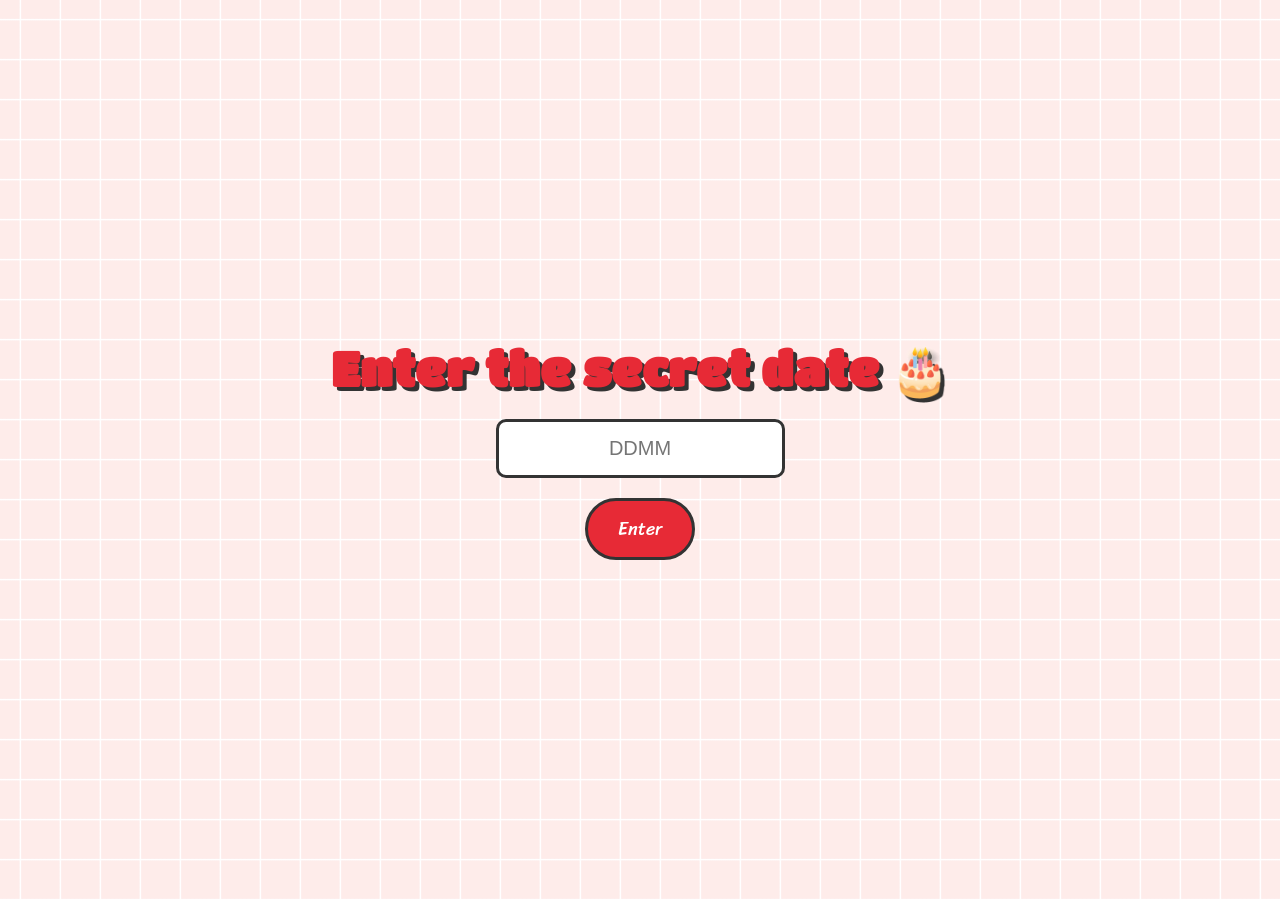
<file: index.html>
<!DOCTYPE html>
<html lang="en">

<head>
<meta charset="UTF-8">
<meta name="viewport" content="width=device-width, initial-scale=1.0">
<link rel="icon" href="images/hat.png" type="image/png">
<title>Secret Code</title>

<link rel="stylesheet" href="styleMessage.css">

<style>

.secret-container{
height:100vh;
display:flex;
flex-direction:column;
justify-content:center;
align-items:center;
gap:20px;
}

.secret-container h1{
font-family:"Titan One";
font-size:3rem;
color:#e72a36;
text-shadow:4px 4px #333;
}

.secret-input{
padding:15px;
font-size:20px;
border-radius:10px;
border:3px solid #333;
text-align:center;
}

.secret-btn{
padding:12px 30px;
font-size:18px;
border-radius:40px;
background:#e72a36;
color:white;
border:3px solid #333;
cursor:pointer;
font-family:"Sriracha";
}

.secret-btn:hover{
background:#ad0f1a;
}

</style>

</head>

<body>

<div id="wrapper">

<div class="secret-container">

<h1>Enter the secret date 🎂</h1>

<input class="secret-input" id="code" placeholder="DDMM">

<button class="secret-btn" onclick="checkCode()">Enter</button>

</div>

</div>

<script>

function checkCode(){

let code=document.getElementById("code").value

if(code==="1103"){

window.location="memory.html"

}else{

alert("Wrong date 😜")

}

}

</script>

</body>
</html>
</file>
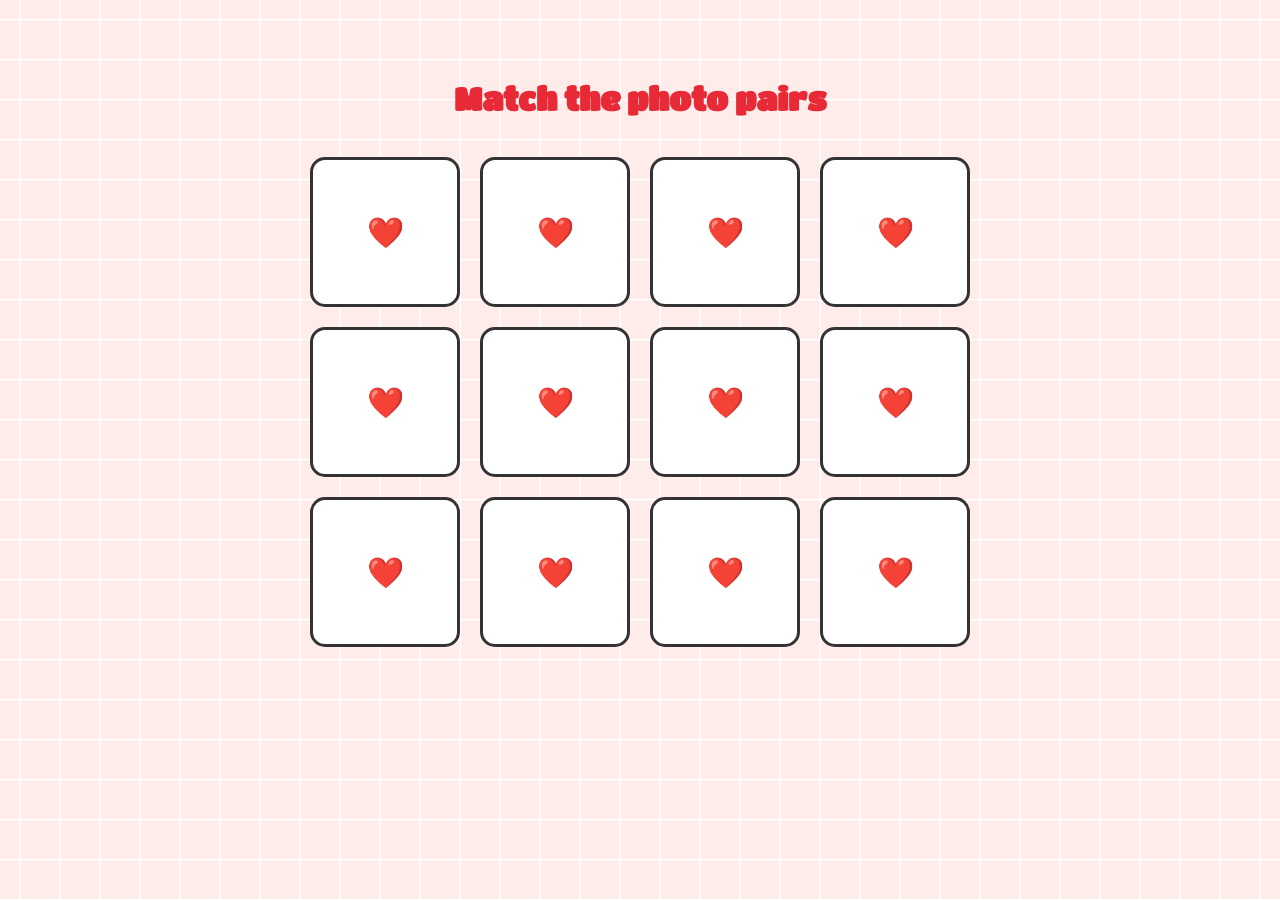
<file: Memory.html>
<!DOCTYPE html>
<html lang="en">

<head>
<meta charset="UTF-8">
<meta name="viewport" content="width=device-width, initial-scale=1.0">
<title>Memory Game</title>
<link rel="icon" href="images/hat.png" type="image/png">
<link rel="stylesheet" href="styleMessage.css">

<style>
.memory-container{
    text-align:center;
    padding-top:80px;
}

.memory-container h1{
    font-family:"Titan One";
    color:#e72a36;
    margin-bottom:40px;
}
/* 4 images par ligne */
.memory-grid{
    display:grid;
    grid-template-columns:repeat(4, 150px); /* 4 images par ligne */
    gap:20px;
    justify-content:center;
}

.card{
    width:150px;
    height:150px;
    background:#fff;
    border-radius:15px;
    border:3px solid #333;
    cursor:pointer;
    display:flex;
    justify-content:center;
    align-items:center;
    font-size:30px;
    transition: transform 0.3s;
}

.card.flip {
    transform: scale(1.05); /* petit effet visuel au flip */
}

.card img{
    width:100%;
    height:100%;
    object-fit:cover;
    border-radius:12px;
}
</style>

</head>

<body>

<div id="wrapper">

<div class="memory-container">

<h1>Match the photo pairs</h1>

<div class="memory-grid" id="grid"></div>

</div>

</div>

<script>
const images = [
    "./images/1.jpg",
    "./images/2.jpg",
    "./images/8.jpeg",
    "./images/9.jpeg",
    "./images/10.jpeg",
    "./images/11.jpeg"
];

let cards = [...images, ...images];
cards.sort(() => Math.random() - 0.5);

let grid = document.getElementById("grid");

let first = null;
let lock = false;
let matches = 0;

cards.forEach(src => {
    let card = document.createElement("div");
    card.className = "card";
    card.dataset.image = src;
    card.innerHTML = "❤️";

    card.onclick = function() {
        if (lock || card.classList.contains("flip")) return;

        card.classList.add("flip");
        card.innerHTML = `<img src="${src}">`;

        if (!first) {
            first = card;
            return;
        }

        lock = true;

        if (first.dataset.image === card.dataset.image) {
            matches++;
            first = null;
            lock = false;

            if (matches === images.length) {
                setTimeout(() => {
                    window.location = "memories.html";
                }, 1000);
            }
        } else {
            setTimeout(() => {
                card.innerHTML = "❤️";
                first.innerHTML = "❤️";
                card.classList.remove("flip");
                first.classList.remove("flip");
                first = null;
                lock = false;
            }, 800);
        }
    };

    grid.appendChild(card);
});
</script>

</body>
</html>
</file>
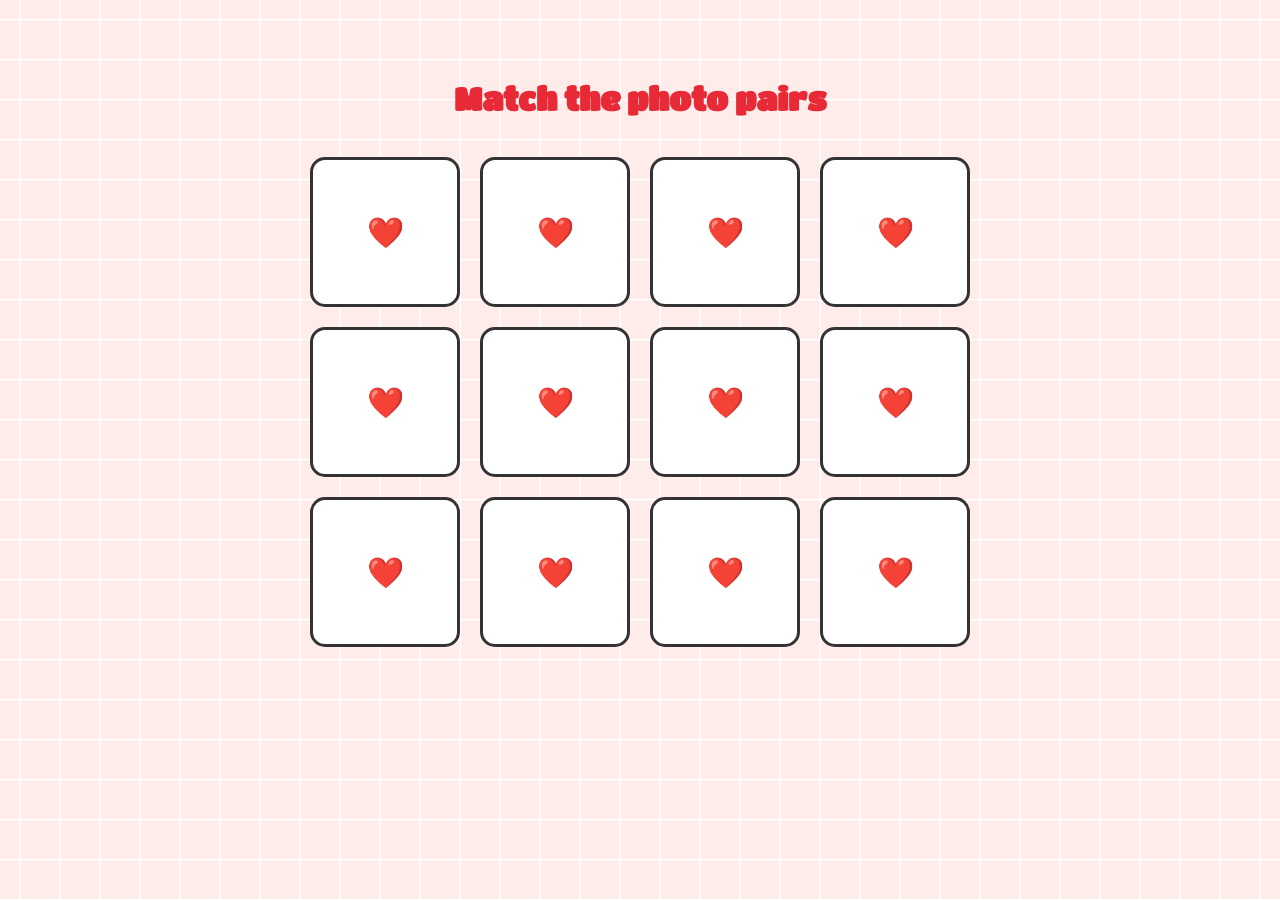
<file: memory.html>
<!DOCTYPE html>
<html lang="en">

<head>
<meta charset="UTF-8">
<meta name="viewport" content="width=device-width, initial-scale=1.0">
<title>Memory Game</title>
<link rel="icon" href="images/hat.png" type="image/png">
<link rel="stylesheet" href="styleMessage.css">

<style>
.memory-container{
    text-align:center;
    padding-top:80px;
}

.memory-container h1{
    font-family:"Titan One";
    color:#e72a36;
    margin-bottom:40px;
}
/* 4 images par ligne */
.memory-grid{
    display:grid;
    grid-template-columns:repeat(4, 150px); /* 4 images par ligne */
    gap:20px;
    justify-content:center;
}

.card{
    width:150px;
    height:150px;
    background:#fff;
    border-radius:15px;
    border:3px solid #333;
    cursor:pointer;
    display:flex;
    justify-content:center;
    align-items:center;
    font-size:30px;
    transition: transform 0.3s;
}

.card.flip {
    transform: scale(1.05); /* petit effet visuel au flip */
}

.card img{
    width:100%;
    height:100%;
    object-fit:cover;
    border-radius:12px;
}
</style>

</head>

<body>

<div id="wrapper">

<div class="memory-container">

<h1>Match the photo pairs</h1>

<div class="memory-grid" id="grid"></div>

</div>

</div>

<script>
const images = [
    "./images/1.jpg",
    "./images/12.jpeg",
    "./images/8.jpeg",
    "./images/9.jpeg",
    "./images/10.jpeg",
    "./images/11.jpeg"
];

let cards = [...images, ...images];
cards.sort(() => Math.random() - 0.5);

let grid = document.getElementById("grid");

let first = null;
let lock = false;
let matches = 0;

cards.forEach(src => {
    let card = document.createElement("div");
    card.className = "card";
    card.dataset.image = src;
    card.innerHTML = "❤️";

    card.onclick = function() {
        if (lock || card.classList.contains("flip")) return;

        card.classList.add("flip");
        card.innerHTML = `<img src="${src}">`;

        if (!first) {
            first = card;
            return;
        }

        lock = true;

        if (first.dataset.image === card.dataset.image) {
            matches++;
            first = null;
            lock = false;

            if (matches === images.length) {
                setTimeout(() => {
                    window.location = "memories.html";
                }, 1000);
            }
        } else {
            setTimeout(() => {
                card.innerHTML = "❤️";
                first.innerHTML = "❤️";
                card.classList.remove("flip");
                first.classList.remove("flip");
                first = null;
                lock = false;
            }, 800);
        }
    };

    grid.appendChild(card);
});
</script>

</body>
</html>
</file>
<file: styleMessage.css>
@import url('https://fonts.googleapis.com/css2?family=Coiny&family=Titan+One&display=swap');
@import url('https://fonts.googleapis.com/css2?family=Nerko+One&family=Sriracha&display=swap');
@import url('https://fonts.googleapis.com/css2?family=Dancing+Script:wght@700&display=swap');
*{
    padding: 0;
    margin: 0;
    box-sizing: border-box;
}
:root{
    --color-pink: #feecea;
    --color-white: #fff;
    --color-black: #333;
    --color-text-pink: #e72a36;
    --color-heart: #ad0f1a;
    --color-bg-letter: #fff8e4;
    --color-border: #DACCBF;
}
html{
    height: 100%;
}
body {
    position: relative;
    font-size: 16px;
    margin: 0;
    padding: 0;
    height: 100%;
    background-image:linear-gradient(var(--color-pink), var(--color-pink));
}
#wrapper{
    position: relative;
    background-color: transparent;
    background-image: linear-gradient(0deg, transparent 24%, rgba(255, 255, 255, 1) 25%, rgba(255, 255, 255, 1) 26%, transparent 27%, transparent 74%, rgba(255, 255, 255, 1) 75%, rgba(255, 255, 255, 1) 76%, transparent 77%, transparent), linear-gradient(90deg, transparent 24%, rgba(255, 255, 255, 1) 25%, rgba(255, 255, 255,1) 26%, transparent 27%, transparent 74%, rgba(255, 255, 255, 1) 75%, rgba(255, 255, 255, 1) 76%, transparent 77%, transparent);
    height:100%;
    background-size:80px 80px;
    overflow: hidden;
    z-index: 1;
}
.flag__birthday{
    display: flex;
    justify-content: space-between;
    transform: translateY(-200px);
    animation: translateYFlag 1.5s 2s forwards;
}
@keyframes translateYFlag{
    to{
        transform: translateY(-10px);
    }
}
.flag__birthday .flag__left{
    transform: rotate(-10deg) translate(-20px,30px);
}
.flag__birthday .flag__right{
    transform: rotate(10deg) translate(20px,30px) scaleX(-1);
}
.content{
    width: 100%;
    position: relative;
    display: flex;
    padding-top: 3rem;
}
.content .left, .content .right{
    position: relative;
    display: flex;
    flex-direction: column;
    justify-content: center;
    align-items: center;
}
.content .left{
    width: 40%;
}
.content .right{
    width: 60%;
}
.left .btn{
    transform: scale(0);
    animation: scaleCricle 2s 16s forwards ease-in-out;
}
#btn__letter{
    position: relative;
    margin-top: 30px;
    background-color: var(--color-text-pink);
    outline: none;
    padding: 5px 15px;
    font-size: 1rem;
    border-radius: 50px;
    border: 3px solid var(--color-black);
    font-family: "Sriracha", cursive;
    display: flex;
    align-items: center;
    justify-content: center;
    cursor: pointer;
    z-index: 2;
    transform: scale(1);
    transition: all .5s ease-in-out;
}
#btn__letter:active{
    transform: scale(0.7);
}
#btn__letter i{
    margin-left: 5px;
}
#btn__letter:hover{
    border-color: var(--color-heart);
    background-color: var(--color-heart);
    color: #fff;
    box-shadow: rgba(0, 0, 0, 0.24) 0px 3px 8px;
}

#btn__letter:hover i{
    animation: rotateHeart 1s infinite linear;
}
@keyframes rotateHeart{
    0%,50%, 100%{
        transform: rotate(0deg);
    }
    25%{
        transform: rotate(12deg);
    }
    75%{
        transform: rotate(-12deg);
    }
}
.title{
    position: relative;
    width: 100%;
    display: flex;
    justify-content: center;
    font-family: "Titan One", sans-serif;
    font-size: 3rem;
    flex-direction: column;
    perspective: 1000px;
}
.title .happy, .title .birthday{
    position: relative;
    text-shadow: 4px 4px var(--color-black), 
                -4px 4px var(--color-black), 
                4px -4px var(--color-black), 
                -4px -4px var(--color-black), 
                4px 8px 0 var(--color-black);
    font-weight: bold;
    display: flex;
    justify-content: center;
}
.title .happy{
    color: var(--color-white);
}
.title .happy span, .title .birthday span{
    transform: translateY(50px);
    opacity: 0;
    visibility: hidden;
    animation: txtTranslateY .5s var(--t) forwards;
}
@keyframes txtTranslateY{
    100%{
        transform: translateY(0);
        opacity: 1;
        visibility: visible;
    }
}
.title .birthday{
    color: var(--color-text-pink);
}

.title .hat{
    position: absolute;
    right: 45px;
    top: -350px;
    transform: rotate(-40deg);
    z-index: -1;
    animation: topHat 4s 7s forwards ease;
}
@keyframes topHat{
    20%, 30%{
        top: -30px;
        transform-origin: left;
        transform: rotate(-40deg);
    }
    35%, 100%{
        top: -30px;
        transform: rotate(0deg);
    }
}
.date__of__birth, .name{
    display: flex;
    justify-content:space-around;
    align-items: center;
    background-color: var(--color-text-pink);
    border-radius: 50px;
    margin-top: 20px;
    font-family: "Sriracha", cursive;
    
}
.date__of__birth{
    border: 3px solid var(--color-black);
    position: relative;
    transform: translateY(-100px);
    z-index: -1;
    opacity: 0;
    visibility: hidden;
    width: 0px;
    animation: dateOfBirth 5s 9s forwards;
}
@keyframes dateOfBirth{
    20%,40%{
        width: 0px;
        height: 0;
        transform: translateY(0px);
        opacity: 1;
        visibility: visible;
    }
    45%{
        transform: translateY(0px);
        opacity: 1;
        visibility: visible;
        width: 300px;
        height: 0px;
    }
    50%,100%{
        transform: translateY(0px);
        opacity: 1;
        visibility: visible;
        width: 300px;
        height: 50px;
    }
}
.name{
    position: absolute;
    padding: 0px 20px;
    bottom: -20px;
    border: 3px solid var(--color-black);
    font-family: 'Dancing Script', cursive;
}
.date__of__birth span, .name span{
    font-weight: bold;
    margin: 0px 40px;
}
.date__of__birth span{
    font-size: 1.2rem;
}
.name span{
    font-size: 1.7rem;
}
.right .box__account{
    position: relative;
    transform: translateY(700px);
    animation: topBoxImage 8s 7s forwards ease-in;
}
@keyframes topBoxImage{
    to{
        transform: translateY(0);
    }
}
.content .right .image{
    position: relative;
    width: 400px;
    height: 400px;
    border-radius: 50%;
    overflow: hidden;
    display: flex;
    align-items: center;
    border: 6px solid var(--color-black);
}
.content .right .image img{
    width: 100%;
    object-fit: cover;

}
.cricle{
    position: absolute;
    top: 20px;
    right: 50px;
    display: flex;
    justify-content: center;
    align-items: center;
    transform: scale(0);
    animation: scaleCricle 3s 15s forwards ease-in-out;
}
@keyframes scaleCricle {
    0%{
        transform: scale(0);
    }
    10%{
        transform: scale(1.3);
    }
    20%{
        transform: scale(0.7);
    }
    30%,100%{
        transform: scale(1);
    }

}
.text__cricle{
    width: 100px;
    height: 100px;
    background-color: var(--color-text-pink);
    border-radius: 50%;
    border: 5px solid var(--color-black);
    display: flex;
    justify-content: center;
    align-items: center;
    animation: rotateCricle 5s linear infinite;
}
@keyframes rotateCricle{
    to{
        transform: rotate(360deg);
    }
}
.text__cricle span{
    top: 0%;
    left: 50%;
    position: absolute;
    color: var(--color-black);
    transform: rotate(calc(var(--i) * 24deg));
    transform-origin: 0 45px;
    font-family: "Sriracha", cursive;
    text-transform: uppercase;
    font-size: 0.7rem;
}
.fa-heart{
    color: var(--color-heart);
    filter: drop-shadow(0 0 3px var(--color-heart));
    animation: scaleHeart 1s infinite linear;
}
.cricle .fa-heart{
    position: absolute;
    transform: scale(0.85);
}
@keyframes scaleHeart{
    50%{
        transform: scale(1.2);
    }
}
.right .balloon_one{
    position: absolute;
    top: -70px;
    left: -70px;
    animation: balloon1 2s infinite linear;
}
@keyframes balloon1{
    0%, 50%,100%{
        transform-origin: bottom right;
        transform: rotate(0deg);
    }
    25%{
        transform-origin: bottom right;
        transform: rotate(3deg);
    }
    75%{
        transform-origin: bottom right;
        transform: rotate(-3deg);
    }
}
.right .balloon_two{
    position: absolute;
    top: 170px;
    right: -65px;
    z-index: -1;
    transform: rotate(10deg);
    animation: balloon2 2s infinite linear;
}
@keyframes balloon2 {
    0%,50%,100%{
        transform-origin: bottom left;
        transform: rotate(10deg);
    }
    25%{
        transform-origin: bottom left;
        transform: rotate(7deg);
    }
    75%{
        transform-origin: bottom left;
        transform: rotate(13deg);
    }
}

.decorate_star{
    position: absolute;
    transform: scale(0);
    background-color: var(--color-black);
    clip-path: polygon(0 50%, 35% 35%, 50% 0, 65% 35%, 100% 50%, 65% 65%, 50% 100%, 35% 65%);
    animation: scaleCricle 3s var(--t) forwards, 
            scaleStar 2s 16s infinite ease-in-out;
}
.decorate_star.star1{
    width: 20px;
    height: 20px;
    top: 75px;
    left: 300px;
}
.decorate_star.star2{
    width: 15px;
    height: 20px;
    top: 35px;
    right: 360px;
}
.decorate_star.star3{
    width: 14px;
    height: 14px;
    top: 290px;
    left: 630px;
}
.decorate_star.star4{
    width: 18px;
    height: 18px;
    bottom: 60px;
    left: 35px;
}
.decorate_star.star5{
    width: 16px;
    height: 18px;
    bottom: 140px;
    left: 500px;
}
@keyframes scaleStar {
    25%{
        transform: scale(0.8);
    }
    50%{
        transform: scale(1.1);
    }
}
.decorate_bottom{
    position: absolute;
    right: 0;
    bottom: -10px;
}
.decorate_flower--one{
    position: absolute;
    top: 250px;
    left: 50px;
    transform: scale(0);
    animation: scaleCricle 3s var(--t) forwards ease-in-out;
}
.decorate_flower--two{
    position: absolute;
    top: 225px;
    left: 540px;
    transform: scale(0);
    animation: scaleCricle 3s var(--t) forwards ease-in-out;
}
.decorate_flower--three{
    position: absolute;
    top: 150px;
    right: 235px;
    transform: scale(0);
    animation: scaleCricle 3s var(--t) forwards ease-in-out;
}
.smiley__icon{
    position: absolute;
    bottom: 180px;
    left: 600px;
    transform: scale(0);
    animation: scaleCricle 3s 15s forwards ease-in-out;
}


.box__letter{
    position: fixed;
    top: 0;
    left: 0;
    background-color: rgba(0,0,0,.5);
    width: 100%;
    height: 100%;
    z-index: 10;
    display: none;
}
.box__letter .letter__border{
    position: absolute;
    width: 55vw;
    height: 450px;
    background-color: var(--color-white);
    border-radius: 27px;
    padding: 17px;
    box-shadow: rgba(0, 0, 0, 0.24) 0px 3px 8px;
    top: 50%;
    left: 50%;
    transform: translate(-50%,-50%);
    display: none;
}
.letter__border .close{
    position: absolute;
    right: -10px;
    top: -10px;
    width: 30px;
    height: 30px;
    background-color: var(--color-white);
    border-radius: 50%;
    display: flex;
    justify-content: center;
    align-items: center;
    box-shadow: rgba(99, 99, 99, 0.2) 0px 2px 8px 0px;
    cursor: pointer;
}
.letter__border .letter{
    width: 100%;
    height: 100%;
    background-color: var(--color-bg-letter);
    border-radius: 10px;
    padding-top: 15px;
}
.letter__border .letter .title__letter{
    text-align: center;
    font-family: 'Dancing Script', cursive;
    font-weight: bold;
    font-size: 2.4rem;
}
.title__letter .fa-solid{
    margin-left: 5px;
    font-size: 1.3rem;
}
.letter__border .letter .content__letter{
    position: relative;
    width: 100%;
    height: 100%;
    display: flex;
    padding-top: 1.5rem;
    padding-bottom: 70px;
}
.letter__border .letter .content__letter .left{
    position: relative;
    width: 50%;
    height: 100%;
    padding: 1.7rem;
    border-right: 3px solid var(--color-border);
}
.content__letter .left #heart__letter{
    opacity: 0;
    width: 100%;
}
#heart__letter.animationOp{
    animation: opacityHeart 1s 1s forwards;
}
@keyframes opacityHeart{
    to{
        opacity: 1;
    }
}
.content__letter .left .heart{
    position: absolute;
    opacity: 0;
}
.content__letter .left .heart.animation{
    animation: scaleHeartLetter 1s var(--t) infinite ease-in-out;
}
@keyframes scaleHeartLetter{
    0%{
        opacity: 1;
        transform: scale(0);
    }
    10%{
        opacity: 1;
        transform: scale(1.3);
    }
    20%{
        opacity: 1;
        transform: scale(0.7);
    }
    30%,100%{
        opacity: 1;
        transform: scale(1);
    }
    
}
.content__letter .left .heart_1{
    top: 90px;
    left: 30px;
}
.content__letter .left .heart_2{
    top: 20px;
    right: 70px;
}
.content__letter .left .heart_3{
    bottom: 50px;
    left: 145px;
}
.content__letter .left .heart_4{
    top: 140px;
    right: 35px;
}
.content__letter .right{
    position: relative;
    width: 50%;
}
.content__letter .right .love__img{
    opacity: 0;
    position: absolute;
    right: 20px;
    top: -100px;
}
.love__img.animationOp{
    animation: opacityHeart 1s 1s forwards;
}
.content__letter .right .text__letter{
    margin-top: 60px;
    padding: 20px 15px 10px 15px;
    font-family: 'Dancing Script', cursive;
    font-size: 1.3rem;
}
.content__letter .right #mewmew{
    position: absolute;
    bottom: 0;
    right: 0;
    opacity: 0;
}
#mewmew.animationOp{
    animation: opacityHeart 1s 1s forwards;
}


#copy {
    position: fixed;
    bottom: 12px;
    left: 50%;
    transform: translateX(-50%);
    font-size: 1rem;
}

#copy a {
    text-decoration: none;
    color: #191919d7;
}

#copy p {
    color: #4275ff;
    text-align: center;
    font-weight: 700;
    cursor: pointer;
}



@media screen and (max-width: 658px)   {

    .flag__birthday .flag__left {
        transform: rotate(-10deg) translate(-119px,3px);
    }

    .flag__birthday .flag__right {
        transform: rotate(10deg) translate(-106px,39px) scaleX(-1);
    }

    .content {
        width: 100%;
        position: relative;
        display: flex;
        flex-direction: column;
        justify-content: center;
        gap: 25px;
        align-items: center;
        padding-top: 2rem;
    }

    .title {
        position: relative;
        width: 100%;
        display: flex;
        justify-content: center;
        font-family: "Titan One", sans-serif;
        font-size: 1.5rem;
        letter-spacing: 8px;
        flex-direction: column;
        perspective: 1000px;
    }

    #btn__letter {
        position: relative;
        margin-top: 17px;
        width: 209px;
        background-color: var(--color-text-pink);
        outline: none;
        padding: 6px 4px;
        font-size: 1rem;
        border-radius: 50px;
        border: 3px solid var(--color-black);
        font-family: "Sriracha", cursive;
        display: flex;
        align-items: center;
        justify-content: center;
        cursor: pointer;
        z-index: 2;
        /* transform: scale(1); */
        transition: all .5s ease-in-out;
    }

    .cricle {
        position: absolute;
        top: 10px;
        right: -54px;
        display: flex;
        justify-content: center;
        align-items: center;
        transform: scale(0);
        animation: scaleCricle 3s 15s forwards ease-in-out;
    }

    .title .hat {
        position: absolute;
        right: -98px;
        top: -51px !important;
        transform: rotate(-40deg);
        z-index: -1;
        animation: topHat 4s 7s forwards ease;
    }

    .box__letter .letter__border {
        position: absolute;
        width: 90vw;
        height: 315px;
        background-color: var(--color-white);
        border-radius: 27px;
        padding: 17px;
        box-shadow: rgba(0, 0, 0, 0.24) 0px 3px 8px;
        top: 50%;
        left: 50%;
        transform: translate(-50%,-50%);
        display: none;
    }

    .letter__border .letter {
        width: 100%;
        height: 100%;
        background-color: var(--color-bg-letter);
        border-radius: 10px;
        padding-top: 15px;
    }

    .letter__border .letter .title__letter {
        text-align: center;
        font-family: 'Dancing Script', cursive;
        font-weight: bold;
        font-size: 1.4rem;
    }

    .letter__border .letter .content__letter {
        position: relative;
        width: 100%;
        height: 100%;
        display: flex;
        padding-top: .7rem;
        padding-bottom: 70px;
    }

    .content__letter .right .text__letter {
        margin-top: -14px;
        padding: 20px 15px 10px 15px;
        font-family: 'Dancing Script', cursive;
        font-size: .8rem;
    }

    .content__letter .right .love__img {
        opacity: 0;
        position: absolute;
        right: 126px;
        top: 167px;
    }

    .love__img img {
 
            width: 84px;

    }

    .content .right .image {
        position: relative;
        width: 200px;
        height: 200px;
        border-radius: 50%;
        overflow: hidden;
        display: flex;
        align-items: center;
        border: 6px solid var(--color-black);
    }

    .name {
        position: absolute;
        padding: 0px 3px;
        bottom: -6px;
        border: 3px solid var(--color-black);
    }

    .name span {
        font-size: 1rem;
    }

    .right .balloon_one {
        position: absolute;
        top: 10px;
        left: -77px;
        animation: balloon1 2s infinite linear;
    }

    .right .balloon_one img{
        width: 76px !important;
    }


}







.boxMail{
    position: fixed;
    background: rgb(0, 0, 0, 0.8);
    width: 100%;
    height: 100%;
    opacity: 0;
    top: 0;
    display: flex;
    justify-content: center;
    align-items: center;
    transform: scale(0.3);
    visibility: hidden;
    transition: all 0.5s;
    z-index: 100000000;
}
.boxMail.active{
    opacity: 1;
    visibility: visible;
    transform: scale(1);
}
.boxMail .boxMail-container{
    position: absolute;
    width: 750px;
    height: 500px;
    display: flex;
    margin: 0;
    transform: scale(0.9);
    -webkit-perspective: 2000px;
    perspective: 2000px;
    transition: all 0.5s;
}
.boxMail .boxMail-container:hover{
    transform: rotate(-5deg);
    filter: drop-shadow(0 0 10px #d51724);
}
.boxMail .boxMail-container:hover .card1{
    transform: translate(-187px, -250px) rotateY(-140deg);
}
.boxMail .boxMail-container .card1,
.boxMail .boxMail-container .card2{
    position: absolute;
    width: 100%;
    height: 100%;
    top: 50%;
    left: 50%;
    transform: translate(-50%, -50%);
    border: 1px solid black;
}
.boxMail .boxMail-container .card1 {
    position: absolute;
    width: 50%;
    height: 100%;
    background: linear-gradient(to right, #af2730, #af0a15 63%);
    color: white;
    display: flex;
    justify-content: center;
    align-items: center;
    flex-direction: column;
}
.boxMail-container .card1{
    z-index: 1;
    -webkit-transform-style: preserve-3d;
    transform-style: preserve-3d;
    transform-origin: left;
    transition: all 1s ease-in-out;
}
.boxMail .boxMail-container .card1 .userImg{
    position: relative;
    width: 80px;
    height: 80px;
    background-color: white;
    border-radius: 50%;
    overflow: hidden;
    border: 2px solid white;
    cursor: pointer;
    margin-bottom: 20px;
}
.boxMail .boxMail-container .card1 .userImg img{
    position: absolute;
    object-fit: cover;
    width: calc(100%);
    height: calc(100%);
}
.boxMail .boxMail-container .card1 h3{
    font-family: 'Dancing Script', cursive;
    font-size: 40px;
    text-transform: uppercase;
    width: 80%;
    text-align: center;
    line-height: 1.5;
    letter-spacing: 5px;
    transform: rotate(-5deg);
    text-shadow: 0 0 5px white,
                0 0 10px white;
}
.boxMail .boxMail-container .card2{
    position: relative;
    width: 50%;
    height: 100%;
    background: linear-gradient(to right, #e0e0e0, #ffffff 30%);
    -webkit-transform-style: preserve-3d;
    transform-style: preserve-3d;
    transform-origin: left;
    transition: all 1s;
}
.boxMail .boxMail-container .card2 .card2-content {
    width: 100%;
    height: 100%;
    position: relative;
    background-color: #d51724;
    transition: all 1s;
    overflow: hidden;
    font-family: "Inter", serif;
    color: #fff;
}
.boxMail .boxMail-container:hover .card2-content{
    transform: translate(20px, 20px);
    box-shadow: -1px -1px 5px rgb(0, 0, 0, 0.4);
}
.boxMail .boxMail-container .card2 h3{
    font-family: 'Dancing Script', cursive;
    padding: 20px 0px 10px 60px;
    opacity: 0;
    visibility: hidden;
    font-size: 25px;
    text-shadow: 0 0 8px #d51724;
}
.boxMail .boxMail-container .card2:hover h3{
    animation: texth3 3s forwards;
    animation-delay: 2s;
    transition: 1s;
}
@keyframes texth3{
    0%{
        opacity: 1;
        visibility: visible;
        padding: 20px 0px 10px 60px;
    }
    100%{
        opacity: 1;
        visibility: visible;
        padding: 20px 0px 10px 152px; 
    }
}
.boxMail .boxMail-container .card2 h2{
    font-family: 'Dancing Script', cursive;
    padding: 0px 20px;
    text-indent: 20px;
    font-size: 22px;
    opacity: 0;
}
.boxMail .boxMail-container .card2:hover h2{
    animation: texth2 2s forwards;
    animation-delay: 4s;
    transition: 1s;
}
@keyframes texth2{
    0%{
        opacity: 0;
    }
    100%{
        opacity: 1;
    }
}
.boxMail .boxMail-container .card2 .card2-content .imageCute2{
    position: absolute;
    top: 5px;
    left: 20px;
    opacity: 0;
    transition: 1s;
}
.boxMail .boxMail-container .card2 .card2-content:hover .imageCute2{
    animation: cute3 1s linear infinite,
                cute4 3s 2s forwards;
    animation-delay: 2s;
    transition: 1s;
}
@keyframes cute3{
    0%{
        opacity: 1;
        transform: rotate(0deg);
    }
    25%{
        opacity: 1;
        transform: rotate(5deg);
    }
    50%{
        opacity: 1;
        transform: rotate(0deg);
    }
    75%{
        opacity: 1;
        transform: rotate(-5deg);
    }
    100%{
        opacity: 1;
        transform: rotate(0deg);
    }
}
@keyframes cute4{
    0%{
        left: 20px;
    }
    100%{
        left: 100px;
    }
}
.boxMail .boxMail-container .card2 .card2-content .imageCute2 img{
    width: 40px;
}
.boxMail .fa-xmark{
    position: fixed;
    top: 0;
    right: 0;
    font-size: 30px;
    padding: 10px 25px;
    cursor: pointer;
    color: white;
    z-index: 10000000000000000;
}
</file>
